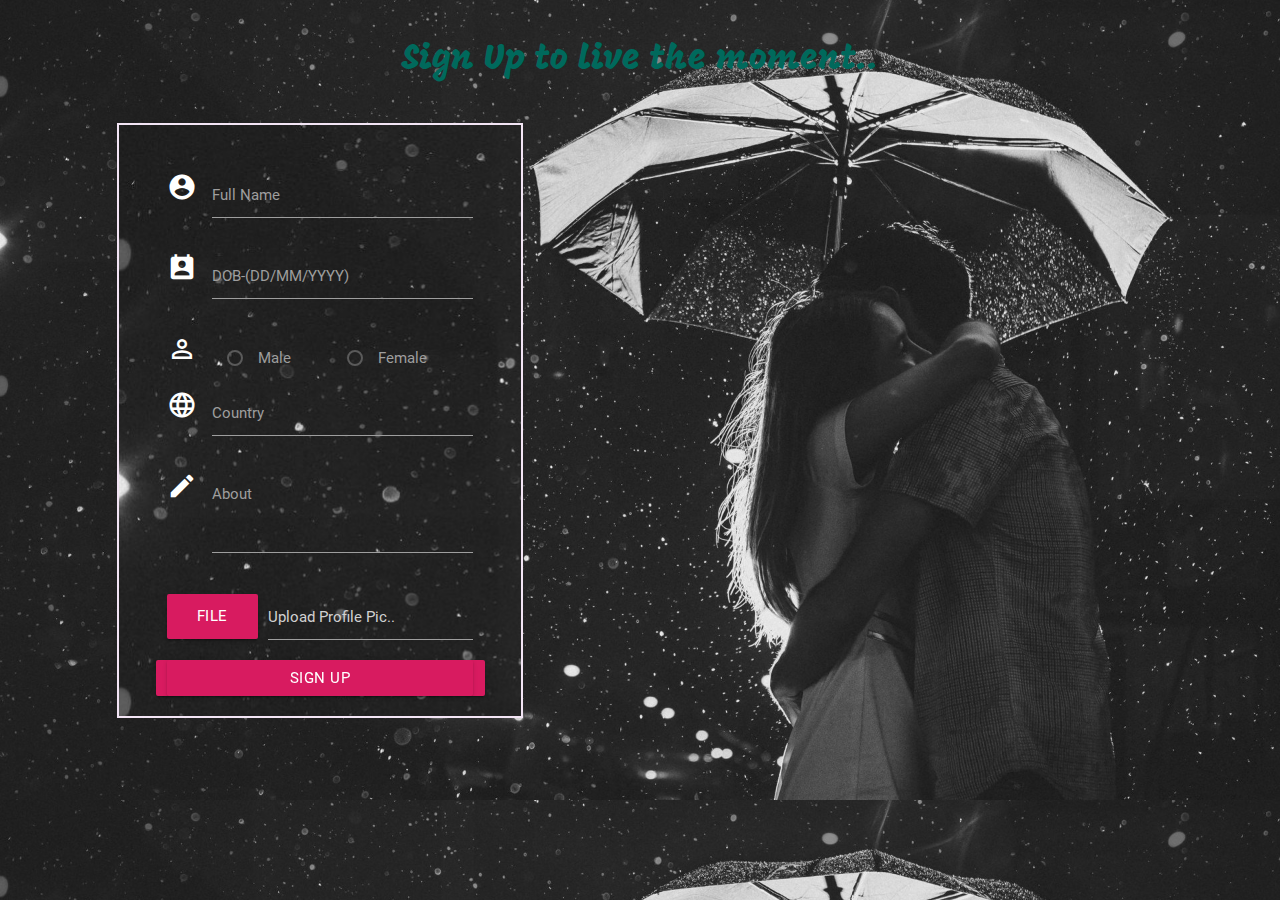
<file: index.html>
<!DOCTYPE html>
  <html>
    <head>
      <!--Import Google Icon Font-->
      <link href="https://fonts.googleapis.com/icon?family=Material+Icons" rel="stylesheet">
      <!--Import materialize.css-->
      <link type="text/css" rel="stylesheet" href="materialize/css/materialize.min.css"  media="screen,projection"/>
    <link href="https://fonts.googleapis.com/css?family=Lora:400,700,400italic,700italic" rel="stylesheet" type="text/css">
    <link href="https://fonts.googleapis.com/css?family=Mogra" rel="stylesheet" type="text/css">
    <link href="https://fonts.googleapis.com/css?family=Montserrat:400,700" rel="stylesheet" type="text/css">
      <link type="text/css" rel="stylesheet" href="css/index.css" />
      <!--Let browser know website is optimized for mobile-->
      <meta name="viewport" content="width=device-width, initial-scale=1.0"/>
    </head>

    <body>
    <p class="text"> Sign Up to live the moment..</p>
    <div class="container">
    <div class="container">
    <div class="container">
    <div class="container">
    
    <div class="maindiv">
       <div class="row">
    <form class="col l12 col s12" id="form">
      <div class="row">
        <div class="icon-blue input-field col l12 col s12">
          <i class=" icon-blue material-icons prefix">account_circle</i>
          <input id="icon_prefix" type="text" class="formtext validate">
          <label for="icon_prefix">Full Name</label>
        </div>
        <div class="input-field col l12 col s12">
          <i class="material-icons prefix">perm_contact_calendar</i>
          <input id="icon_telephone" type="text" class=" formtext validate">
          <label for="icon_telephone">DOB-(DD/MM/YYYY)</label>
        </div>
        <div class="input-field col l6 col s6">
          <i class="material-icons prefix">perm_identity</i>
           <input name="group1" type="radio" id="test1" />
          <label for="test1">Male</label>
          </div>
          <div class="input-field col l6 col s6">
           <input name="group1" type="radio" id="test2" />
          <label for="test2">Female</label>
          </div>
          <div class="input-field col l12 col s12"></div>
        <div class="input-field col l12 col s12">
          <i class="material-icons prefix">language</i>
          <input id="icon_telephone" type="text" class="formtext validate">
          <label for="icon_telephone">Country</label>
        </div>
        <div class="input-field col l12 col s12">
          <i class="material-icons prefix">mode_edit</i>
          <textarea id="textarea1" class="formtext materialize-textarea"></textarea>
          <label for="textarea1">About</label>
        </div>
         <div class="file-field input-field col l12 col s12">
      <div class="btn  pink darken-1">
        <span>File</span>
        <input type="file" multiple>
      </div>
      <div class="file-path-wrapper ">
        <input class="file-path validate" type="text" placeholder="Upload Profile Pic..">
      </div>
    </div>
         <button type='submit' name='btn_login' class='col s12 btn waves-effect pink darken-1'><a class='col s12 btn waves-effect pink darken-1' href="home.html">Sign UP</a></button>
      </div>
    </form>
  </div>
  </div>
  </div>
  </div>
  </div>
    </div>
      <!--Import jQuery before materialize.js-->
      <script type="text/javascript" src="https://code.jquery.com/jquery-2.1.1.min.js"></script>
      <script type="text/javascript" src="materialize/js/materialize.min.js"></script>
    </body>
  </html>
</file>
<file: css/index.css>
#form{
	display: inline-block;
	padding: 32px 48px 0px 48px;
	border: 2px solid #f3e5f5;
	background-image: url("love_couple_in_rain-wide.jpg") !important; 
}
.text{
	font-family: Mogra;
	color:#00695c ;
	font-size: 35px;
	text-align: justify-all;
	text-align: center;
}
input[type=radio]:checked{
	color: #e91e63;
}
.formtext{
	color: #f3e5f5;
}
#textarea1:focus+label{
	color: #e91e63;
}
#textarea1:focus
{
	border-bottom: 2px solid #e91e63;
      box-shadow: none;
  }
 .material-icons {
  color: white;
  }
  .material-icons.active, .material-icons:focus, .material-icons:hover{color:#e91e63 !important;}
 	.input-field input[type=radio]:focus + label,
    .input-field input[type=text]:focus + label ,
    .input-field input[type=email]:focus + label{
      color: #e91e63;
    }

    .input-field input[type=radio]:focus,
    .input-field input[type=text]:focus,
    .input-field input[type=email]:focus{
      border-bottom: 2px solid #e91e63;
      box-shadow: none;
    }
body{
	//background-color:  ;
	background-image: url("love_couple_in_rain-wide.jpg") !important;
	  background-size: cover;

}
.maindiv{
	position: absolute;
	right: 60%;
	left: 10%;
}
#male{
	display: inline;
}
#female{
	display: inline;
}
@media only screen and (max-width: 1300px) {
    .maindiv {
        position: absolute;
	right: 60%;
	left: 10%;
    }
}
@media only screen and (max-width: 1000px) {
    .maindiv {
        position: absolute;
	right: 50%;
	left:5%;
    }
 @media only screen and (max-width: 600px) {
    .maindiv {
        position: absolute;
	right: 15%;
	left: 15%;
    }
}
@media only screen and (max-width: 400px) {
    .maindiv {
        position: absolute;
	right: 5%;
	left: 5%;
    }
}
@media only screen and (max-width: 300px) {
    .maindiv {
        position: absolute;
	right: 4%;
	left: 4%;
    }
}
</file>
